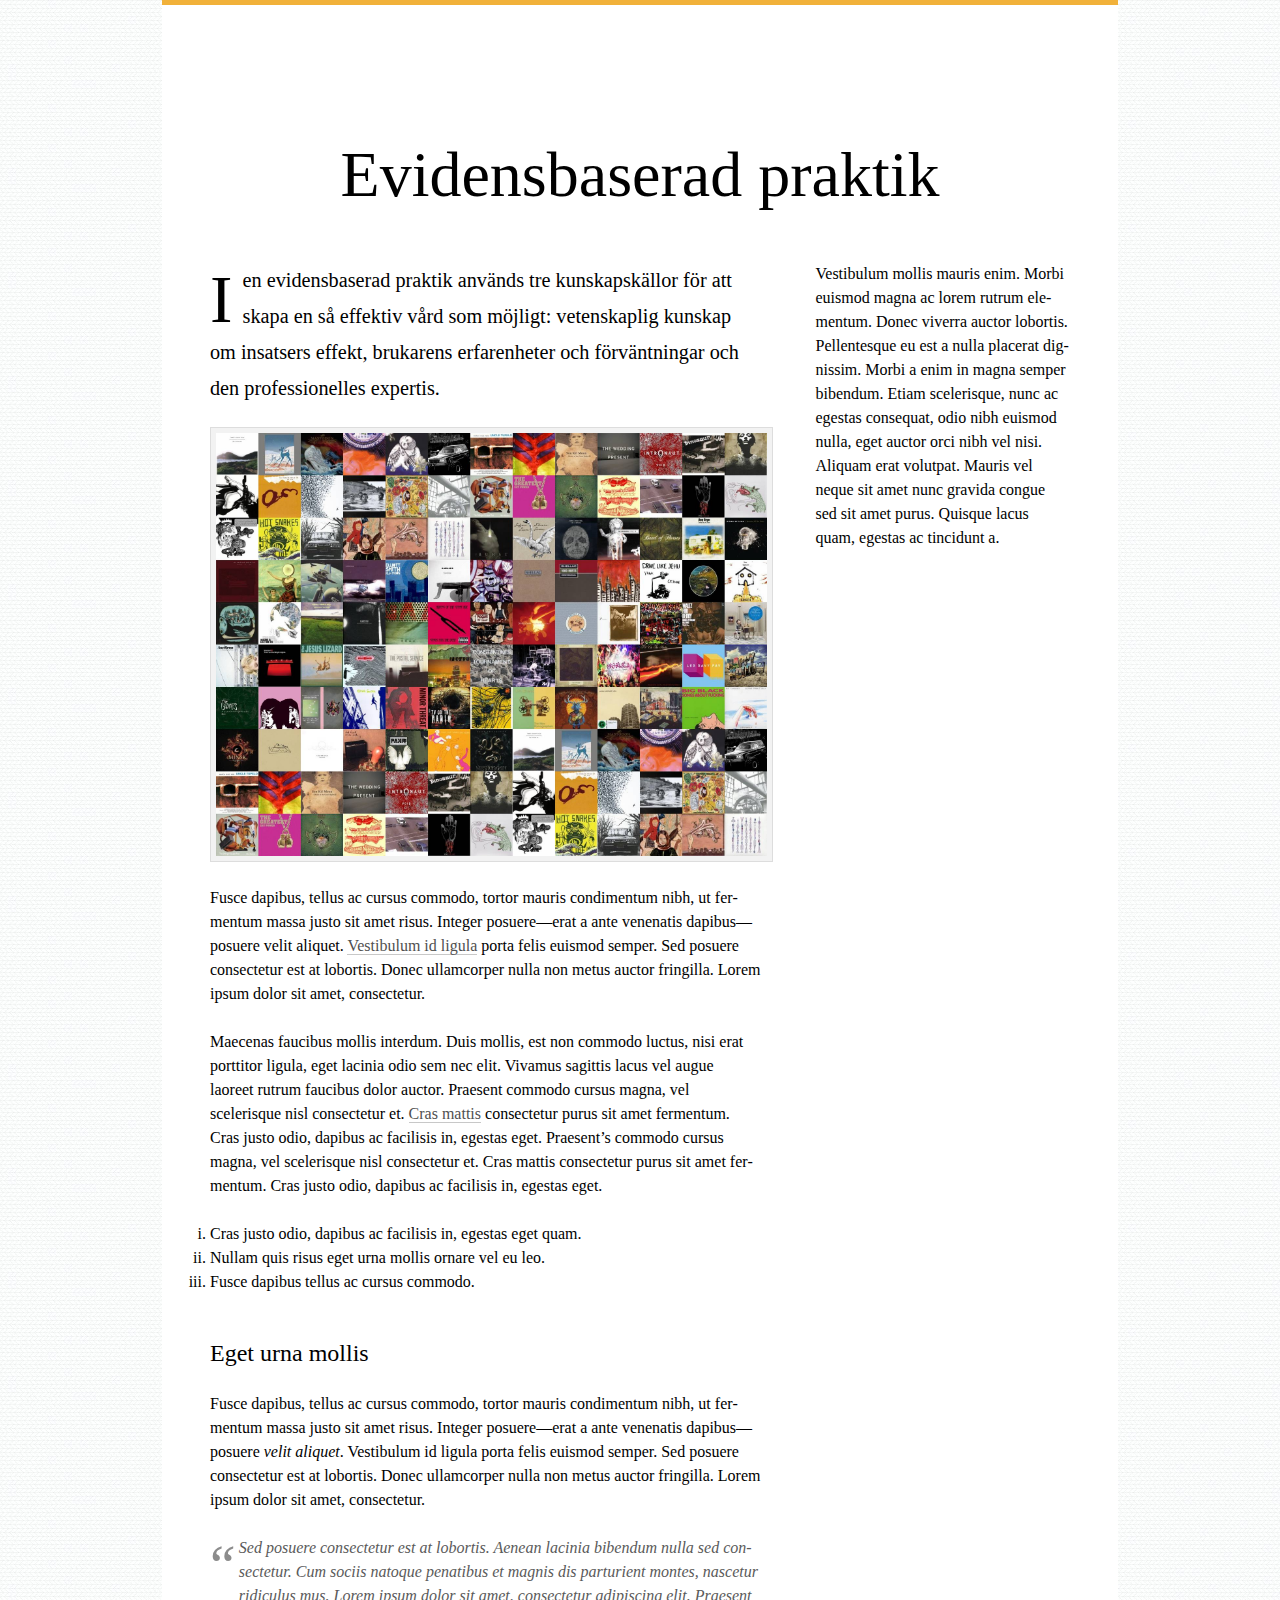
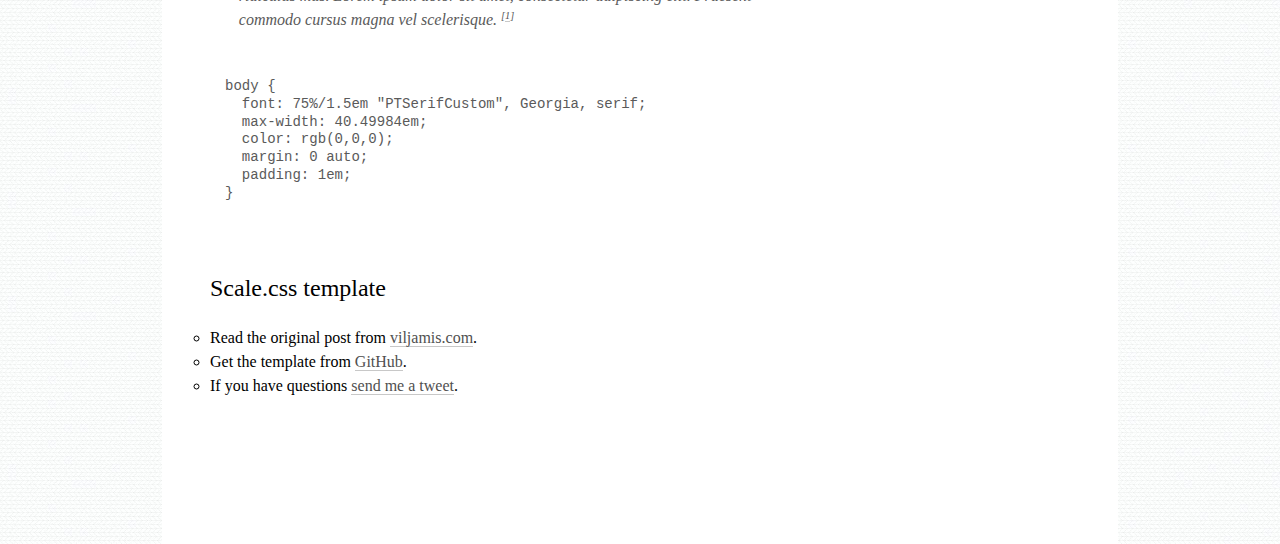
<file: _backup/20120412/index.html>
<!DOCTYPE html>
<!--[if lt IE 9]><html class="no-js ie" lang="en"><![endif]-->
<!--[if IE 9]><html class="no-js ie9" lang="en"><![endif]-->
<!--[if gt IE 9]><!--><html class="no-js" lang="en"><!--<![endif]-->
<head>
  <meta charset="utf-8">
  <title>Evidensbaserad praktik</title>
  <meta name="author" content="">
  <meta name="viewport" content="width=device-width,initial-scale=1">
  <link rel="stylesheet" href="style.css">
  <script src="js/libs/modernizr-2.0.6.min.js"></script>
</head>
<body>

<header role="banner" class="clearfix">

<ul id="Accessibility">
    <li><a href="#Content">Hoppa till innehåll</a></li>
    <li><a href="#Navigation">Hoppa till navigering</a></li>
</ul>

<div class="container">
<h1>Evidensbaserad praktik</h1>



</div><!-- /container -->
</header>

<section id="Content" role="content" class="clearfix">
<section role="main" class="container">

<article>
    <h2 class="dropcap">I en evidensbaserad praktik används tre kunskapskällor för att skapa en så effektiv vård som möjligt: vetenskaplig kunskap om insatsers effekt, brukarens erfarenheter och förväntningar och den professionelles expertis.</h2>
    <p><img src="img/last.fm%20wallpaper.jpg" alt="last.fm%20wallpaper" width="1690" height="1300" />Fusce dapibus, tellus ac cursus commodo, tortor mauris condimentum nibh, ut fermentum massa justo sit amet risus. Integer posuere&mdash;erat a ante venenatis dapibus&mdash;posuere velit aliquet. <a href="#">Vestibulum id ligula</a> porta felis euismod semper. Sed posuere consectetur est at lobortis. Donec ullamcorper nulla non metus auctor fringilla. Lorem ipsum dolor sit amet, consectetur.</p>
    <p>Maecenas faucibus mollis interdum. Duis mollis, est non commodo luctus, nisi erat porttitor ligula, eget lacinia odio sem nec elit. Vivamus sagittis lacus vel augue laoreet rutrum faucibus dolor auctor. Praesent commodo cursus magna, vel scelerisque nisl consectetur et. <a href="#" rel="external">Cras mattis</a> consectetur purus sit amet fermentum. Cras justo odio, dapibus ac facilisis in, egestas eget. Praesent&#8217;s commodo cursus magna, vel scelerisque nisl consectetur et. Cras mattis consectetur purus sit amet fermentum. Cras justo odio, dapibus ac facilisis in, egestas eget.</p>
    
      <ol>
        <li>Cras justo odio, dapibus ac facilisis in, egestas eget quam.</li>
        <li>Nullam quis risus eget urna mollis ornare vel eu leo.</li>
        <li>Fusce dapibus tellus ac cursus commodo.</li>
      </ol>
    <h3>Eget urna mollis</h3>
    <p>Fusce dapibus, tellus ac cursus commodo, tortor mauris condimentum nibh, ut fermentum massa justo sit amet risus. Integer posuere&mdash;erat a ante venenatis dapibus&mdash;posuere <em>velit aliquet</em>. Vestibulum id ligula porta felis euismod semper. Sed posuere consectetur est at lobortis. Donec ullamcorper nulla non metus auctor fringilla. Lorem ipsum dolor sit amet, consectetur.</p>
    <blockquote>
      <p>Sed posuere consectetur est at lobortis. Aenean lacinia bibendum nulla sed consectetur. Cum sociis natoque penatibus et magnis dis parturient montes, nascetur ridiculus mus. Lorem ipsum dolor sit amet, consectetur adipiscing elit. Praesent commodo cursus magna vel scelerisque. <sup>[<a href="#cite1">1</a>]</sup></p>
    </blockquote>
    <pre><code>body {
  font: 75%/1.5em "PTSerifCustom", Georgia, serif;
  max-width: 40.49984em;
  color: rgb(0,0,0);
  margin: 0 auto;
  padding: 1em;
}</code></pre>
    <h3>Scale.css template</h3>
    <ul>
      <li>Read the original post from <a href="http://viljamis.com/blog/2012/typography/" class="highlight" rel="external">viljamis.com</a>.</li>
      <li>Get the template from <a href="https://github.com/viljamis/Scale" class="highlight" rel="external">GitHub</a>.</li>
      <li>If you have questions <a href="http://twitter.com/viljamis" class="highlight" rel="external">send me a tweet</a>.</li>
    </ul>

</article>

</section><!-- end section main -->

<aside role="complementary">
<p>Vestibulum mollis mauris enim. Morbi euismod magna ac lorem rutrum elementum. Donec viverra auctor lobortis. Pellentesque eu est a nulla placerat dignissim. Morbi a enim in magna semper bibendum. Etiam scelerisque, nunc ac egestas consequat, odio nibh euismod nulla, eget auctor orci nibh vel nisi. Aliquam erat volutpat. Mauris vel neque sit amet nunc gravida congue sed sit amet purus. Quisque lacus quam, egestas ac tincidunt a.</p>
</aside><!-- end complementary -->
<!-- <?php get_sidebar(); ?> -->

</section><!-- end section Content -->


<script src="js/scripts.js"></script>
</body>
</html>
</file>
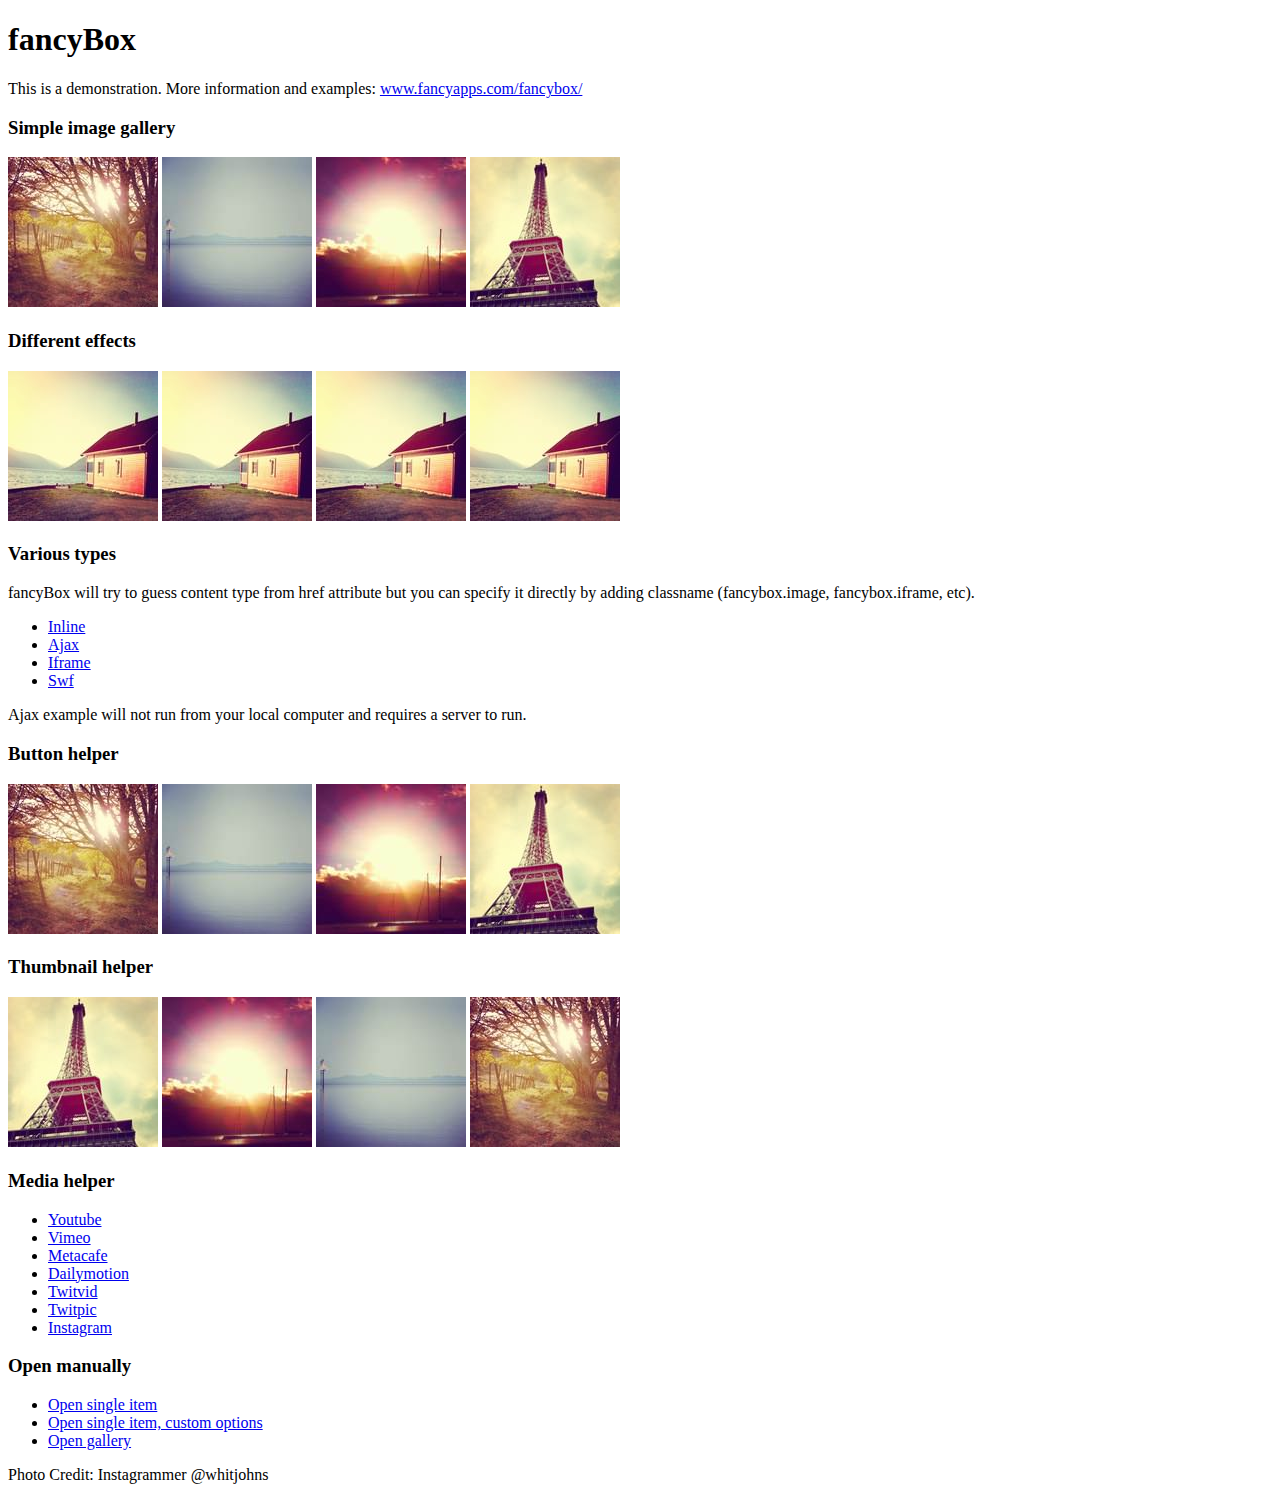
<file: wp-content/themes/ep/js/libs/fancybox/demo/index.html>
<!DOCTYPE html>
<html>
<head>
	<title>fancyBox - Fancy jQuery Lightbox Alternative | Demonstration</title>
	<meta http-equiv="Content-Type" content="text/html; charset=UTF-8" />

	<!-- Add jQuery library -->
	<script type="text/javascript" src="../lib/jquery-1.7.2.min.js"></script>

	<!-- Add mousewheel plugin (this is optional) -->
	<script type="text/javascript" src="../lib/jquery.mousewheel-3.0.6.pack.js"></script>

	<!-- Add fancyBox main JS and CSS files -->
	<script type="text/javascript" src="../source/jquery.fancybox.js?v=2.0.6"></script>
	<link rel="stylesheet" type="text/css" href="../source/jquery.fancybox.css?v=2.0.6" media="screen" />

	<!-- Add Button helper (this is optional) -->
	<link rel="stylesheet" type="text/css" href="../source/helpers/jquery.fancybox-buttons.css?v=1.0.2" />
	<script type="text/javascript" src="../source/helpers/jquery.fancybox-buttons.js?v=1.0.2"></script>

	<!-- Add Thumbnail helper (this is optional) -->
	<link rel="stylesheet" type="text/css" href="../source/helpers/jquery.fancybox-thumbs.css?v=1.0.2" />
	<script type="text/javascript" src="../source/helpers/jquery.fancybox-thumbs.js?v=1.0.2"></script>

	<!-- Add Media helper (this is optional) -->
	<script type="text/javascript" src="../source/helpers/jquery.fancybox-media.js?v=1.0.0"></script>

	<script type="text/javascript">
		$(document).ready(function() {
			/*
			 *  Simple image gallery. Uses default settings
			 */

			$('.fancybox').fancybox();

			/*
			 *  Different effects
			 */

			// Change title type, overlay opening speed and opacity
			$(".fancybox-effects-a").fancybox({
				helpers: {
					title : {
						type : 'outside'
					},
					overlay : {
						speedIn : 500,
						opacity : 0.95
					}
				}
			});

			// Disable opening and closing animations, change title type
			$(".fancybox-effects-b").fancybox({
				openEffect  : 'none',
				closeEffect	: 'none',

				helpers : {
					title : {
						type : 'over'
					}
				}
			});

			// Set custom style, close if clicked, change title type and overlay color
			$(".fancybox-effects-c").fancybox({
				wrapCSS    : 'fancybox-custom',
				closeClick : true,

				helpers : {
					title : {
						type : 'inside'
					},
					overlay : {
						css : {
							'background-color' : '#eee'
						}
					}
				}
			});

			// Remove padding, set opening and closing animations, close if clicked and disable overlay
			$(".fancybox-effects-d").fancybox({
				padding: 0,

				openEffect : 'elastic',
				openSpeed  : 150,

				closeEffect : 'elastic',
				closeSpeed  : 150,

				closeClick : true,

				helpers : {
					overlay : null
				}
			});

			/*
			 *  Button helper. Disable animations, hide close button, change title type and content
			 */

			$('.fancybox-buttons').fancybox({
				openEffect  : 'none',
				closeEffect : 'none',

				prevEffect : 'none',
				nextEffect : 'none',

				closeBtn  : false,

				helpers : {
					title : {
						type : 'inside'
					},
					buttons	: {}
				},

				afterLoad : function() {
					this.title = 'Image ' + (this.index + 1) + ' of ' + this.group.length + (this.title ? ' - ' + this.title : '');
				}
			});


			/*
			 *  Thumbnail helper. Disable animations, hide close button, arrows and slide to next gallery item if clicked
			 */

			$('.fancybox-thumbs').fancybox({
				prevEffect : 'none',
				nextEffect : 'none',

				closeBtn  : false,
				arrows    : false,
				nextClick : true,

				helpers : {
					thumbs : {
						width  : 50,
						height : 50
					}
				}
			});

			/*
			 *  Media helper. Group items, disable animations, hide arrows, enable media and button helpers.
			*/
			$('.fancybox-media')
				.attr('rel', 'media-gallery')
				.fancybox({
					openEffect : 'none',
					closeEffect : 'none',
					prevEffect : 'none',
					nextEffect : 'none',

					arrows : false,
					helpers : {
						media : {},
						buttons : {}
					}
				});

			/*
			 *  Open manually
			 */

			$("#fancybox-manual-a").click(function() {
				$.fancybox.open('1_b.jpg');
			});

			$("#fancybox-manual-b").click(function() {
				$.fancybox.open({
					href : 'iframe.html',
					type : 'iframe',
					padding : 5
				});
			});

			$("#fancybox-manual-c").click(function() {
				$.fancybox.open([
					{
						href : '1_b.jpg',
						title : 'My title'
					}, {
						href : '2_b.jpg',
						title : '2nd title'
					}, {
						href : '3_b.jpg'
					}
				], {
					helpers : {
						thumbs : {
							width: 75,
							height: 50
						}
					}
				});
			});


		});
	</script>
	<style type="text/css">
		.fancybox-custom .fancybox-skin {
			box-shadow: 0 0 50px #222;
		}
	</style>
</head>
<body>
	<h1>fancyBox</h1>

	<p>This is a demonstration. More information and examples: <a href="http://fancyapps.com/fancybox/">www.fancyapps.com/fancybox/</a></p>

	<h3>Simple image gallery</h3>
	<p>
		<a class="fancybox" href="1_b.jpg" data-fancybox-group="gallery" title="Lorem ipsum dolor sit amet"><img src="1_s.jpg" alt="" /></a>

		<a class="fancybox" href="2_b.jpg" data-fancybox-group="gallery" title="Etiam quis mi eu elit temp"><img src="2_s.jpg" alt="" /></a>

		<a class="fancybox" href="3_b.jpg" data-fancybox-group="gallery" title="Cras neque mi, semper leon"><img src="3_s.jpg" alt="" /></a>

		<a class="fancybox" href="4_b.jpg" data-fancybox-group="gallery" title="Sed vel sapien vel sem uno"><img src="4_s.jpg" alt="" /></a>
	</p>

	<h3>Different effects</h3>
	<p>
		<a class="fancybox-effects-a" href="5_b.jpg" title="Lorem ipsum dolor sit amet, consectetur adipiscing elit"><img src="5_s.jpg" alt="" /></a>

		<a class="fancybox-effects-b" href="5_b.jpg" title="Lorem ipsum dolor sit amet, consectetur adipiscing elit"><img src="5_s.jpg" alt="" /></a>

		<a class="fancybox-effects-c" href="5_b.jpg" title="Lorem ipsum dolor sit amet, consectetur adipiscing elit"><img src="5_s.jpg" alt="" /></a>

		<a class="fancybox-effects-d" href="5_b.jpg" title="Lorem ipsum dolor sit amet, consectetur adipiscing elit"><img src="5_s.jpg" alt="" /></a>
	</p>

	<h3>Various types</h3>
	<p>
		fancyBox will try to guess content type from href attribute but you can specify it directly by adding classname (fancybox.image, fancybox.iframe, etc).
	</p>
	<ul>
		<li><a class="fancybox" href="#inline1" title="Lorem ipsum dolor sit amet">Inline</a></li>
		<li><a class="fancybox fancybox.ajax" href="ajax.txt">Ajax</a></li>
		<li><a class="fancybox fancybox.iframe" href="iframe.html">Iframe</a></li>
		<li><a class="fancybox" href="http://www.adobe.com/jp/events/cs3_web_edition_tour/swfs/perform.swf">Swf</a></li>
	</ul>

	<div id="inline1" style="width:400px;display: none;">
		<h3>Etiam quis mi eu elit</h3>
		<p>
			Lorem ipsum dolor sit amet, consectetur adipiscing elit. Etiam quis mi eu elit tempor facilisis id et neque. Nulla sit amet sem sapien. Vestibulum imperdiet porta ante ac ornare. Nulla et lorem eu nibh adipiscing ultricies nec at lacus. Cras laoreet ultricies sem, at blandit mi eleifend aliquam. Nunc enim ipsum, vehicula non pretium varius, cursus ac tortor. Vivamus fringilla congue laoreet. Quisque ultrices sodales orci, quis rhoncus justo auctor in. Phasellus dui eros, bibendum eu feugiat ornare, faucibus eu mi. Nunc aliquet tempus sem, id aliquam diam varius ac. Maecenas nisl nunc, molestie vitae eleifend vel, iaculis sed magna. Aenean tempus lacus vitae orci posuere porttitor eget non felis. Donec lectus elit, aliquam nec eleifend sit amet, vestibulum sed nunc.
		</p>
	</div>

	<p>
		Ajax example will not run from your local computer and requires a server to run.
	</p>

	<h3>Button helper</h3>
	<p>
		<a class="fancybox-buttons" data-fancybox-group="button" href="1_b.jpg"><img src="1_s.jpg" alt="" /></a>

		<a class="fancybox-buttons" data-fancybox-group="button" href="2_b.jpg"><img src="2_s.jpg" alt="" /></a>

		<a class="fancybox-buttons" data-fancybox-group="button" href="3_b.jpg"><img src="3_s.jpg" alt="" /></a>

		<a class="fancybox-buttons" data-fancybox-group="button" href="4_b.jpg"><img src="4_s.jpg" alt="" /></a>
	</p>

	<h3>Thumbnail helper</h3>
	<p>
		<a class="fancybox-thumbs" data-fancybox-group="thumb" href="4_b.jpg"><img src="4_s.jpg" alt="" /></a>

		<a class="fancybox-thumbs" data-fancybox-group="thumb" href="3_b.jpg"><img src="3_s.jpg" alt="" /></a>

		<a class="fancybox-thumbs" data-fancybox-group="thumb" href="2_b.jpg"><img src="2_s.jpg" alt="" /></a>

		<a class="fancybox-thumbs" data-fancybox-group="thumb" href="1_b.jpg"><img src="1_s.jpg" alt="" /></a>
	</p>

	<h3>Media helper</h3>
	<ul>
		<li><a class="fancybox-media" href="http://www.youtube.com/watch?v=opj24KnzrWo">Youtube</a></li>
		<li><a class="fancybox-media" href="http://vimeo.com/25634903">Vimeo</a></li>
		<li><a class="fancybox-media" href="http://www.metacafe.com/watch/7635964/">Metacafe</a></li>
		<li><a class="fancybox-media" href="http://www.dailymotion.com/video/xoeylt_electric-guest-this-head-i-hold_music">Dailymotion</a></li>
		<li><a class="fancybox-media" href="http://twitvid.com/QY7MD">Twitvid</a></li>
		<li><a class="fancybox-media" href="http://twitpic.com/7p93st">Twitpic</a></li>
		<li><a class="fancybox-media" href="http://instagr.am/p/IejkuUGxQn">Instagram</a></li>
	</ul>

	<h3>Open manually</h3>
	<ul>
		<li><a id="fancybox-manual-a" href="javascript:;">Open single item</a></li>
		<li><a id="fancybox-manual-b" href="javascript:;">Open single item, custom options</a></li>
		<li><a id="fancybox-manual-c" href="javascript:;">Open gallery</a></li>
	</ul>

	<p>
		Photo Credit: Instagrammer @whitjohns
	</p>
</body>
</html>
</file>
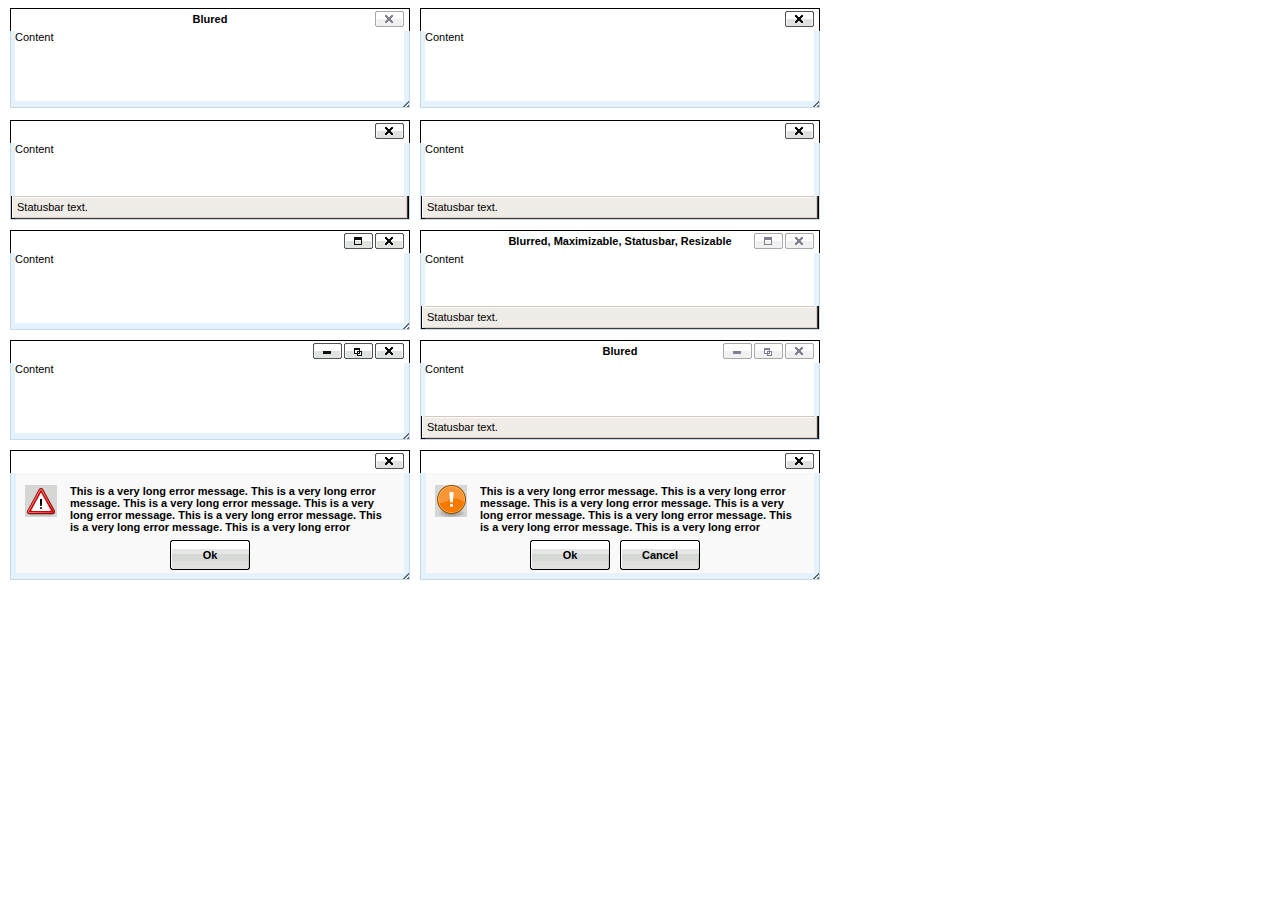
<file: wp-includes/js/tinymce/plugins/inlinepopups/template.htm>
<!-- <!DOCTYPE html PUBLIC "-//W3C//DTD XHTML 1.0 Strict//EN" "http://www.w3.org/TR/xhtml1/DTD/xhtml1-strict.dtd"> -->
<html xmlns="http://www.w3.org/1999/xhtml">
<head>
<title>Template for dialogs</title>
<link rel="stylesheet" type="text/css" href="skins/clearlooks2/window.css?ver=349-20120314" />
</head>
<body>

<div class="mceEditor">
	<div class="clearlooks2" style="width:400px; height:100px; left:10px;">
		<div class="mceWrapper">
			<div class="mceTop">
				<div class="mceLeft"></div>
				<div class="mceCenter"></div>
				<div class="mceRight"></div>
				<span>Blured</span>
			</div>

			<div class="mceMiddle">
				<div class="mceLeft"></div>
				<span>Content</span>
				<div class="mceRight"></div>
			</div>

			<div class="mceBottom">
				<div class="mceLeft"></div>
				<div class="mceCenter"></div>
				<div class="mceRight"></div>
				<span>Statusbar text.</span>
			</div>

			<a class="mceMove" href="#"></a>
			<a class="mceMin" href="#"></a>
			<a class="mceMax" href="#"></a>
			<a class="mceMed" href="#"></a>
			<a class="mceClose" href="#"></a>
			<a class="mceResize mceResizeN" href="#"></a>
			<a class="mceResize mceResizeS" href="#"></a>
			<a class="mceResize mceResizeW" href="#"></a>
			<a class="mceResize mceResizeE" href="#"></a>
			<a class="mceResize mceResizeNW" href="#"></a>
			<a class="mceResize mceResizeNE" href="#"></a>
			<a class="mceResize mceResizeSW" href="#"></a>
			<a class="mceResize mceResizeSE" href="#"></a>
		</div>
	</div>

	<div class="clearlooks2" style="width:400px; height:100px; left:420px;">
		<div class="mceWrapper mceMovable mceFocus">
			<div class="mceTop">
				<div class="mceLeft"></div>
				<div class="mceCenter"></div>
				<div class="mceRight"></div>
				<span>Focused</span>
			</div>

			<div class="mceMiddle">
				<div class="mceLeft"></div>
				<span>Content</span>
				<div class="mceRight"></div>
			</div>

			<div class="mceBottom">
				<div class="mceLeft"></div>
				<div class="mceCenter"></div>
				<div class="mceRight"></div>
				<span>Statusbar text.</span>
			</div>

			<a class="mceMove" href="#"></a>
			<a class="mceMin" href="#"></a>
			<a class="mceMax" href="#"></a>
			<a class="mceMed" href="#"></a>
			<a class="mceClose" href="#"></a>
			<a class="mceResize mceResizeN" href="#"></a>
			<a class="mceResize mceResizeS" href="#"></a>
			<a class="mceResize mceResizeW" href="#"></a>
			<a class="mceResize mceResizeE" href="#"></a>
			<a class="mceResize mceResizeNW" href="#"></a>
			<a class="mceResize mceResizeNE" href="#"></a>
			<a class="mceResize mceResizeSW" href="#"></a>
			<a class="mceResize mceResizeSE" href="#"></a>
		</div>
	</div>

	<div class="clearlooks2" style="width:400px; height:100px; left:10px; top:120px;">
		<div class="mceWrapper mceMovable mceFocus mceStatusbar">
			<div class="mceTop">
				<div class="mceLeft"></div>
				<div class="mceCenter"></div>
				<div class="mceRight"></div>
				<span>Statusbar</span>
			</div>

			<div class="mceMiddle">
				<div class="mceLeft"></div>
				<span>Content</span>
				<div class="mceRight"></div>
			</div>

			<div class="mceBottom">
				<div class="mceLeft"></div>
				<div class="mceCenter"></div>
				<div class="mceRight"></div>
				<span>Statusbar text.</span>
			</div>

			<a class="mceMove" href="#"></a>
			<a class="mceMin" href="#"></a>
			<a class="mceMax" href="#"></a>
			<a class="mceMed" href="#"></a>
			<a class="mceClose" href="#"></a>
			<a class="mceResize mceResizeN" href="#"></a>
			<a class="mceResize mceResizeS" href="#"></a>
			<a class="mceResize mceResizeW" href="#"></a>
			<a class="mceResize mceResizeE" href="#"></a>
			<a class="mceResize mceResizeNW" href="#"></a>
			<a class="mceResize mceResizeNE" href="#"></a>
			<a class="mceResize mceResizeSW" href="#"></a>
			<a class="mceResize mceResizeSE" href="#"></a>
		</div>
	</div>

	<div class="clearlooks2" style="width:400px; height:100px; left:420px; top:120px;">
		<div class="mceWrapper mceMovable mceFocus mceStatusbar mceResizable">
			<div class="mceTop">
				<div class="mceLeft"></div>
				<div class="mceCenter"></div>
				<div class="mceRight"></div>
				<span>Statusbar, Resizable</span>
			</div>

			<div class="mceMiddle">
				<div class="mceLeft"></div>
				<span>Content</span>
				<div class="mceRight"></div>
			</div>

			<div class="mceBottom">
				<div class="mceLeft"></div>
				<div class="mceCenter"></div>
				<div class="mceRight"></div>
				<span>Statusbar text.</span>
			</div>

			<a class="mceMove" href="#"></a>
			<a class="mceMin" href="#"></a>
			<a class="mceMax" href="#"></a>
			<a class="mceMed" href="#"></a>
			<a class="mceClose" href="#"></a>
			<a class="mceResize mceResizeN" href="#"></a>
			<a class="mceResize mceResizeS" href="#"></a>
			<a class="mceResize mceResizeW" href="#"></a>
			<a class="mceResize mceResizeE" href="#"></a>
			<a class="mceResize mceResizeNW" href="#"></a>
			<a class="mceResize mceResizeNE" href="#"></a>
			<a class="mceResize mceResizeSW" href="#"></a>
			<a class="mceResize mceResizeSE" href="#"></a>
		</div>
	</div>

	<div class="clearlooks2" style="width:400px; height:100px; left:10px; top:230px;">
		<div class="mceWrapper mceMovable mceFocus mceResizable mceMaximizable">
			<div class="mceTop">
				<div class="mceLeft"></div>
				<div class="mceCenter"></div>
				<div class="mceRight"></div>
				<span>Resizable, Maximizable</span>
			</div>

			<div class="mceMiddle">
				<div class="mceLeft"></div>
				<span>Content</span>
				<div class="mceRight"></div>
			</div>

			<div class="mceBottom">
				<div class="mceLeft"></div>
				<div class="mceCenter"></div>
				<div class="mceRight"></div>
				<span>Statusbar text.</span>
			</div>

			<a class="mceMove" href="#"></a>
			<a class="mceMin" href="#"></a>
			<a class="mceMax" href="#"></a>
			<a class="mceMed" href="#"></a>
			<a class="mceClose" href="#"></a>
			<a class="mceResize mceResizeN" href="#"></a>
			<a class="mceResize mceResizeS" href="#"></a>
			<a class="mceResize mceResizeW" href="#"></a>
			<a class="mceResize mceResizeE" href="#"></a>
			<a class="mceResize mceResizeNW" href="#"></a>
			<a class="mceResize mceResizeNE" href="#"></a>
			<a class="mceResize mceResizeSW" href="#"></a>
			<a class="mceResize mceResizeSE" href="#"></a>
		</div>
	</div>

	<div class="clearlooks2" style="width:400px; height:100px; left:420px; top:230px;">
		<div class="mceWrapper mceMovable mceStatusbar mceResizable mceMaximizable">
			<div class="mceTop">
				<div class="mceLeft"></div>
				<div class="mceCenter"></div>
				<div class="mceRight"></div>
				<span>Blurred, Maximizable, Statusbar, Resizable</span>
			</div>

			<div class="mceMiddle">
				<div class="mceLeft"></div>
				<span>Content</span>
				<div class="mceRight"></div>
			</div>

			<div class="mceBottom">
				<div class="mceLeft"></div>
				<div class="mceCenter"></div>
				<div class="mceRight"></div>
				<span>Statusbar text.</span>
			</div>

			<a class="mceMove" href="#"></a>
			<a class="mceMin" href="#"></a>
			<a class="mceMax" href="#"></a>
			<a class="mceMed" href="#"></a>
			<a class="mceClose" href="#"></a>
			<a class="mceResize mceResizeN" href="#"></a>
			<a class="mceResize mceResizeS" href="#"></a>
			<a class="mceResize mceResizeW" href="#"></a>
			<a class="mceResize mceResizeE" href="#"></a>
			<a class="mceResize mceResizeNW" href="#"></a>
			<a class="mceResize mceResizeNE" href="#"></a>
			<a class="mceResize mceResizeSW" href="#"></a>
			<a class="mceResize mceResizeSE" href="#"></a>
		</div>
	</div>

	<div class="clearlooks2" style="width:400px; height:100px; left:10px; top:340px;">
		<div class="mceWrapper mceMovable mceFocus mceResizable mceMaximized mceMinimizable mceMaximizable">
			<div class="mceTop">
				<div class="mceLeft"></div>
				<div class="mceCenter"></div>
				<div class="mceRight"></div>
				<span>Maximized, Maximizable, Minimizable</span>
			</div>

			<div class="mceMiddle">
				<div class="mceLeft"></div>
				<span>Content</span>
				<div class="mceRight"></div>
			</div>

			<div class="mceBottom">
				<div class="mceLeft"></div>
				<div class="mceCenter"></div>
				<div class="mceRight"></div>
				<span>Statusbar text.</span>
			</div>

			<a class="mceMove" href="#"></a>
			<a class="mceMin" href="#"></a>
			<a class="mceMax" href="#"></a>
			<a class="mceMed" href="#"></a>
			<a class="mceClose" href="#"></a>
			<a class="mceResize mceResizeN" href="#"></a>
			<a class="mceResize mceResizeS" href="#"></a>
			<a class="mceResize mceResizeW" href="#"></a>
			<a class="mceResize mceResizeE" href="#"></a>
			<a class="mceResize mceResizeNW" href="#"></a>
			<a class="mceResize mceResizeNE" href="#"></a>
			<a class="mceResize mceResizeSW" href="#"></a>
			<a class="mceResize mceResizeSE" href="#"></a>
		</div>
	</div>

	<div class="clearlooks2" style="width:400px; height:100px; left:420px; top:340px;">
		<div class="mceWrapper mceMovable mceStatusbar mceResizable mceMaximized mceMinimizable mceMaximizable">
			<div class="mceTop">
				<div class="mceLeft"></div>
				<div class="mceCenter"></div>
				<div class="mceRight"></div>
				<span>Blured</span>
			</div>

			<div class="mceMiddle">
				<div class="mceLeft"></div>
				<span>Content</span>
				<div class="mceRight"></div>
			</div>

			<div class="mceBottom">
				<div class="mceLeft"></div>
				<div class="mceCenter"></div>
				<div class="mceRight"></div>
				<span>Statusbar text.</span>
			</div>

			<a class="mceMove" href="#"></a>
			<a class="mceMin" href="#"></a>
			<a class="mceMax" href="#"></a>
			<a class="mceMed" href="#"></a>
			<a class="mceClose" href="#"></a>
			<a class="mceResize mceResizeN" href="#"></a>
			<a class="mceResize mceResizeS" href="#"></a>
			<a class="mceResize mceResizeW" href="#"></a>
			<a class="mceResize mceResizeE" href="#"></a>
			<a class="mceResize mceResizeNW" href="#"></a>
			<a class="mceResize mceResizeNE" href="#"></a>
			<a class="mceResize mceResizeSW" href="#"></a>
			<a class="mceResize mceResizeSE" href="#"></a>
		</div>
	</div>

	<div class="clearlooks2" style="width:400px; height:130px; left:10px; top:450px;">
		<div class="mceWrapper mceMovable mceFocus mceModal mceAlert">
			<div class="mceTop">
				<div class="mceLeft"></div>
				<div class="mceCenter"></div>
				<div class="mceRight"></div>
				<span>Alert</span>
			</div>

			<div class="mceMiddle">
				<div class="mceLeft"></div>
				<span>
					This is a very long error message. This is a very long error message.
					This is a very long error message. This is a very long error message.
					This is a very long error message. This is a very long error message.
					This is a very long error message. This is a very long error message.
					This is a very long error message. This is a very long error message.
					This is a very long error message. This is a very long error message.
				</span>
				<div class="mceRight"></div>
				<div class="mceIcon"></div>
			</div>

			<div class="mceBottom">
				<div class="mceLeft"></div>
				<div class="mceCenter"></div>
				<div class="mceRight"></div>
			</div>

			<a class="mceMove" href="#"></a>
			<a class="mceButton mceOk" href="#">Ok</a>
			<a class="mceClose" href="#"></a>
		</div>
	</div>

	<div class="clearlooks2" style="width:400px; height:130px; left:420px; top:450px;">
		<div class="mceWrapper mceMovable mceFocus mceModal mceConfirm">
			<div class="mceTop">
				<div class="mceLeft"></div>
				<div class="mceCenter"></div>
				<div class="mceRight"></div>
				<span>Confirm</span>
			</div>

			<div class="mceMiddle">
				<div class="mceLeft"></div>
				<span>
					This is a very long error message. This is a very long error message.
					This is a very long error message. This is a very long error message.
					This is a very long error message. This is a very long error message.
					This is a very long error message. This is a very long error message.
					This is a very long error message. This is a very long error message.
					This is a very long error message. This is a very long error message.
					</span>
				<div class="mceRight"></div>
				<div class="mceIcon"></div>
			</div>

			<div class="mceBottom">
				<div class="mceLeft"></div>
				<div class="mceCenter"></div>
				<div class="mceRight"></div>
			</div>

			<a class="mceMove" href="#"></a>
			<a class="mceButton mceOk" href="#">Ok</a>
			<a class="mceButton mceCancel" href="#">Cancel</a>
			<a class="mceClose" href="#"></a>
		</div>
	</div>
</div>

</body>
</html>
</file>
<file: _backup/20120412/style.css>
/*
Theme Name:         kfsk
Description:        Tema byggt med scale - http://scalecss.com
Version:            20120412
Author:             Johan Edlund
Author URI:         http://edlunddesign.com
*/
/*---------------------------------------------------
    LESS Elements 0.6
  ---------------------------------------------------
    A set of useful LESS mixins by Dmitry Fadeyev
    Special thanks for mixin suggestions to:
      Kris Van Herzeele,
      Benoit Adam,
      Portenart Emile-Victor,
      Ryan Faerman

    More info at: http://lesselements.com
-----------------------------------------------------*/
.sans-serif {
  font-family: "Helvetica Neue", Arial, Helvetica, sans-serif;
}
.monospace {
  font-family: Monaco, Courier New, monospace;
}
.calibri {
  font-family: Calibri, "Helvetica Neue", sans-serif;
}
.ir {
  display: block;
  border: 0;
  text-indent: -999em;
  overflow: hidden;
  background-color: transparent;
  background-repeat: no-repeat;
  text-align: left;
  direction: ltr;
  *line-height: 0;
}
.ir br {
  display: none;
}
.hidden {
  display: none !important;
  visibility: hidden;
}
.visuallyhidden {
  border: 0;
  clip: rect(0 0 0 0);
  height: 1px;
  margin: -1px;
  overflow: hidden;
  padding: 0;
  position: absolute;
  width: 1px;
}
.visuallyhidden.focusable:active,
.visuallyhidden.focusable:focus {
  clip: auto;
  height: auto;
  margin: 0;
  overflow: visible;
  position: static;
  width: auto;
}
.invisible {
  visibility: hidden;
}
.clearfix:before,
.clearfix:after {
  content: "";
  display: table;
}
.clearfix:after {
  clear: both;
}
.clearfix {
  *zoom: 1;
}
.aligncenter,
.alignnone {
  float: left;
}
.alignleft {
  float: left;
}
.alignright {
  float: right;
}
/* Based on  http://nemesisdesign.net/blog/accessibility/nice-css-skip-links-appearing-focus/ */
#Accessibility {
  position: absolute;
  left: 0;
  width: 97%;
  margin-left: 0;
  text-align: center;
  list-style: none;
}
#Accessibility li {
  list-style-type: none;
}
#Accessibility a {
  position: absolute;
  left: -999em;
  top: 1em;
}
#Accessibility a:focus,
#Accessibility a:active {
  position: relative;
  left: 0;
  z-index: 9999;
  height: auto;
  margin: 0 auto;
  padding: .5em 1.5em;
  text-align: center;
  text-decoration: none;
  font-size: 1.7em;
  color: #2B79AB;
  background: rgba(255, 255, 255, 0.8);
  border: 1px dotted #eee;
}
/*
   ######   ######     ###    ##       ########
  ##    ## ##    ##   ## ##   ##       ##
  ##       ##        ##   ##  ##       ##
   ######  ##       ##     ## ##       ######
        ## ##       ######### ##       ##
  ##    ## ##    ## ##     ## ##       ##
   ######   ######  ##     ## ######## ########

  Short URL: http://scalecss.com
--------------------------------------------- */
html,
body,
div,
span,
applet,
object,
iframe,
h1,
h2,
h3,
h4,
h5,
h6,
p,
blockquote,
pre,
a,
abbr,
acronym,
address,
big,
cite,
code,
del,
dfn,
em,
ins,
kbd,
q,
s,
samp,
small,
strike,
strong,
sub,
sup,
tt,
var,
b,
u,
i,
center,
dl,
dt,
dd,
ol,
ul,
li,
fieldset,
form,
label,
legend,
table,
caption,
tbody,
tfoot,
thead,
tr,
th,
td,
article,
aside,
canvas,
details,
embed,
figure,
figcaption,
footer,
hgroup,
menu,
nav,
output,
ruby,
section,
summary,
time,
mark,
audio,
video {
  margin: 0;
  padding: 0;
  border: 0;
  font-size: 100%;
  font: inherit;
  vertical-align: baseline;
}
article,
aside,
details,
figcaption,
figure,
footer,
header,
hgroup,
menu,
nav,
section {
  display: block;
}
strong,
b {
  font-weight: bold;
}
i,
em,
blockquote {
  font-style: italic;
}
html,
body {
  min-height: 100%;
}
html {
  -webkit-text-size-adjust: 100%;
  -ms-text-size-adjust: 100%;
  background: #ffffff;
  overflow-y: scroll;
}
img {
  -ms-interpolation-mode: bicubic;
  background: transparent;
  border: 0;
}
img,
embed,
object,
video {
  max-width: 100%;
  height: inherit;
  _width: 100%;
}
/*
  SELECTIONS
--------------------------------------------- */
::-moz-selection {
  background: #8c9193;
  color: #ffffff;
  text-shadow: none;
}
::selection {
  background: #8c9193;
  color: #ffffff;
  text-shadow: none;
}
::selection:window-inactive {
  background: #8c9193;
  color: #323232;
}
img::selection {
  background: transparent;
}
img::-moz-selection {
  background: transparent;
}
/*
  BASE TYPOGRAPHY
--------------------------------------------- */
html {
  background: #f9f9f9;
}
body {
  font: 75%/1.5em Georgia, serif;
  max-width: 40.49984em;
  border-top: 5px solid #f1b13a;
  color: #000000;
  margin: 0 auto;
  padding: 1em;
  background: #ffffff;
}
.ie body {
  max-width: 32.90612em;
  _width: 32.90612em;
  font-size: 100%;
}
/*   header{background: #f5f4f3;} */
h1,
h2,
h3,
h4,
h5,
h6 {
  -moz-font-feature-settings: "liga=1, kern=1";
  -ms-font-feature-settings: "liga" 1, "kern" 1;
  text-rendering: optimizeLegibility;
  margin-bottom: 1.42382em;
  font-weight: normal;
}
p,
ul,
ol,
dl,
blockquote,
.content img {
  margin-bottom: 1.5em;
  -webkit-hyphens: auto;
  -moz-hyphens: auto;
  hyphens: auto;
}
abbr {
  text-transform: lowercase;
  font-variant: small-caps;
  letter-spacing: 0.1em;
  cursor: help;
}
sub,
sup {
  vertical-align: baseline;
  position: relative;
  font-size: 65%;
  line-height: 0;
}
sub {
  bottom: -0.25em;
}
sup {
  top: -0.5em;
}
blockquote {
  margin: 1.5em 0 1.5em 1.80203em;
  color: #5a5a5a;
  position: relative;
}
blockquote:before {
  -webkit-font-smoothing: antialiased;
  color: #8c8c8c;
  font-size: 3.60406em;
  position: absolute;
  font-style: italic;
  content: "\201C";
  line-height: 1em;
  left: -0.6018em;
  top: 0;
}
ul,
ol {
  margin-left: 1.5em;
}
ul {
  list-style-type: circle;
}
ol {
  list-style-type: lower-roman;
}
h1 {
  margin: .97em 0 .5em;
  line-height: 1.125em;
  font-size: 2em;
}
.ie h1 {
  font-size: 4em;
}
h2 {
  line-height: 1.77777em;
  margin-bottom: 1em;
  font-size: 1.2em;
}
h3 {
  margin: 1.7em 0 .85em;
  line-height: 1.5em;
  font-size: 1.3em;
}
h4 {
  line-height: 1.12382em;
  margin: 0 0 1.3em;
  font-size: 1.2em;
}
h5 {
  text-transform: uppercase;
  letter-spacing: 2px;
  line-height: 1.5em;
  margin: 0 0 1.5em;
  font-size: 1em;
}
h6 {
  font-weight: bold;
  margin: 0 0 1.5em;
}
pre,
code {
  font: 0.9375em/1.26562em monospace, monospace;
  -webkit-font-smoothing: subpixel-antialiased;
}
pre {
  color: #5a5a5a;
  padding: 1.5em 1em;
  margin-bottom: 3em;
  line-height: 1em;
  white-space: pre;
  white-space: pre-wrap;
  word-wrap: break-word;
}
img {
  margin: .5em auto 1.5em auto;
  display: block;
  background: #f2f2f2;
  border: 1px solid #ddd;
  padding: 5px;
}
/*
  LINKS
--------------------------------------------- */
a {
  border-bottom: 1px solid #c8c8c8;
  text-decoration: none;
  color: #505050;
  outline: none;
}
a:hover,
a:focus {
  border-bottom: 1px solid #000000;
  background: rgba(0, 0, 0, 0.05);
  color: #000000;
}
a:active {
  outline: none;
}
sup a {
  text-decoration: none;
}
/*
  PRINT STYLES
--------------------------------------------- */
@media print {
  html {
    border: 0;
  }
  a[href]:after {
    content: " (" attr(href) ")";
  }
  a[href^="javascript:"]:after,
  a[href^="#"]:after {
    content: "";
  }
}
/*
  MIN-WIDTH: 15.652em
--------------------------------------------- */
@media screen and (min-width: 15.652em) {
  body {
    font-size: 87.5%;
  }
  h2 {
    font-size: 1.26562em;
  }
  h3 {
    font-size: 1.5em;
  }
  h4 {
    font-size: 1.26562em;
  }
}
/*
  MIN-WIDTH: 19.9375em
--------------------------------------------- */
@media screen and (min-width: 19.9375em) {
  body {
    font-size: 100%;
    padding: 1.5em;
  }
  h1 {
    font-size: 2.5em;
  }
  .dropcap:first-letter {
    font: 3.32956em/0.7em Georgia, serif;
    -webkit-font-smoothing: antialiased;
    margin: .2em .15em .1em 0;
    float: left;
  }
  .ie9 .dropcap:first-letter {
    margin: .2em .45em 0 0;
    line-height: .9em;
  }
}
/*
  MIN-WIDTH: 29.9375em
--------------------------------------------- */
@media screen and (min-width: 29.9375em) {
  html {
    background: #f9f9f9 url(img/subtle-pattern-11.jpg) repeat;
  }
  body {
    padding: 1.5em 3em;
    max-width: 34.3em;
  }
  ul,
  ol {
    margin-left: 0;
  }
  sup.indent {
    margin-left: -1.5em;
  }
}
/*
  MIN-WIDTH: 38em
--------------------------------------------- */
@media screen and (min-width: 38em) {
  body {
    /* padding: 4.5em 3em 7.59372em; */
  
  }
  h1 {
    margin: .97em 0 .8em;
    font-size: 4em;
    text-align: center;
  }
}
/* 
  MIN-WIDTH: 65em
--------------------------------------------- */
@media screen and (min-width: 60em) {
  body {
    /* padding:4.5em 2.8125em; /* 45px */
  
    padding: 4.5em 3em 7.59372em;
    margin: 0 auto;
    max-width: 53.75em;
    /* background: url(img/grid.gif) repeat; */
  
  }
  header .container {
    max-width: 53.75em;
  }
  [role="content"] {
    max-width: 53.75em;
  }
  [role="main"] {
    max-width: 34.43736em;
    float: left;
  }
  [role="complementary"] {
    max-width: 15.90625em;
    /* 254.5px */
  
    float: right;
  }
  h1 {
    /* margin: .97em 0 .8em; */
  
    font-size: 4em;
  }
}
/*
  MIN-WIDTH: 99.9375em
--------------------------------------------- */
@media screen and (min-width: 99.9375em) {
  body {
    line-height: 1.75em;
    font-size: 112.5%;
  }
  .container {
    max-width: 34.43736em;
  }
}
</file>
<file: wp-includes/js/tinymce/plugins/inlinepopups/skins/clearlooks2/window.css>
/* Clearlooks 2 */

/* Reset */
.clearlooks2, .clearlooks2 div, .clearlooks2 span, .clearlooks2 a {vertical-align:baseline; text-align:left; position:absolute; border:0; padding:0; margin:0; background:transparent; font-family:Arial,Verdana; font-size:11px; color:#000; text-decoration:none; font-weight:normal; width:auto; height:auto; overflow:hidden; display:block}

/* General */
.clearlooks2 {position:absolute; direction:ltr}
.clearlooks2 .mceWrapper {position:static}
.mceEventBlocker {position:fixed; left:0; top:0; background:url(img/horizontal.gif) no-repeat 0 -75px; width:100%; height:100%}
.clearlooks2 .mcePlaceHolder {border:1px solid #000; background:#888; top:0; left:0; opacity:0.5; -ms-filter:'alpha(opacity=50)'; filter:alpha(opacity=50)}
.clearlooks2_modalBlocker {position:fixed; left:0; top:0; width:100%; height:100%; background:#FFF; opacity:0.6; -ms-filter:'alpha(opacity=60)'; filter:alpha(opacity=60); display:none}

/* Top */
.clearlooks2 .mceTop, 
.clearlooks2 .mceTop div {
	top:0; 
	width:100%; 
	height:23px
}
.clearlooks2 .mceTop .mceLeft {
	width:55%; 
	background-image: none;
	border-style: solid none none solid;
	border-width: 1px;
}
.clearlooks2 .mceTop .mceCenter {
}
.clearlooks2 .mceTop .mceRight {
	right:0; 
	width:55%; 
	height:23px; 
	background-image: none;
	border-style: solid solid none none;
	border-width: 1px;
}
.clearlooks2 .mceTop span {
	width:100%;
	font: 12px/20px bold "Lucida Grande","Lucida Sans Unicode",Tahoma,Verdana,sans-serif;
	text-align:center; 
	vertical-align:middle; 
	line-height:23px; 
	font-weight:bold;
}
.clearlooks2 .mceFocus .mceTop .mceLeft {
	background-image: none;
	border-style: solid none none solid;
	border-width: 1px;
}
.clearlooks2 .mceFocus .mceTop .mceCenter {
}
.clearlooks2 .mceFocus .mceTop .mceRight {
	background-image: none;
	border-style: solid solid none none;
	border-width: 1px;
}
.clearlooks2 .mceFocus .mceTop span {
color:#FFF
}

/* Middle */
.clearlooks2 .mceMiddle, .clearlooks2 .mceMiddle div {top:0}
.clearlooks2 .mceMiddle {width:100%; height:100%; clip:rect(23px auto auto auto)}
.clearlooks2 .mceMiddle .mceLeft {left:0; width:5px; height:100%; background:#E4F2FD;border-left:1px solid #c6d9e9}
.clearlooks2 .mceMiddle span {top:23px; left:5px; width:100%; height:100%; background:#FFF}
.clearlooks2 .mceMiddle .mceRight {right:0; width:5px; height:100%; background:#E4F2FD;border-right:1px solid #c6d9e9}

/* Bottom */
.clearlooks2 .mceBottom, .clearlooks2 .mceBottom div {height:6px}
.clearlooks2 .mceBottom {left:0; bottom:0; width:100%;background:#E4F2FD;border-bottom:1px solid #c6d9e9}
.clearlooks2 .mceBottom div {top:0}
.clearlooks2 .mceBottom .mceLeft {left:0; width:5px; background:#E4F2FD  ;border-left:1px solid #c6d9e9}
.clearlooks2 .mceBottom .mceCenter {left:5px; width:100%}
.clearlooks2 .mceBottom .mceRight {right:0; width:6px; background:#E4F2FD url(img/drag.gif) no-repeat;border-right:1px solid #c6d9e9}
.clearlooks2 .mceBottom span {display:none}
.clearlooks2 .mceStatusbar .mceBottom, .clearlooks2 .mceStatusbar .mceBottom div {height:23px}
.clearlooks2 .mceStatusbar .mceBottom .mceLeft {background:url(img/corners.gif) -29px 0}
.clearlooks2 .mceStatusbar .mceBottom .mceCenter {background:url(img/horizontal.gif) 0 -52px}
.clearlooks2 .mceStatusbar .mceBottom .mceRight {background:url(img/corners.gif) -24px 0}
.clearlooks2 .mceStatusbar .mceBottom span {display:block; left:7px; font-family:Arial, Verdana; font-size:11px; line-height:23px}

/* Actions */
.clearlooks2 a {width:29px; height:16px; top:3px;}
.clearlooks2 .mceClose {right:6px; background:url(img/buttons.gif) -87px 0}
.clearlooks2 .mceMin {display:none; right:68px; background:url(img/buttons.gif) 0 0}
.clearlooks2 .mceMed {display:none; right:37px; background:url(img/buttons.gif) -29px 0}
.clearlooks2 .mceMax {display:none; right:37px; background:url(img/buttons.gif) -58px 0}
.clearlooks2 .mceMove {display:none;width:100%;cursor:move;background:url(img/corners.gif) no-repeat -100px -100px}
.clearlooks2 .mceMovable .mceMove {display:block}
.clearlooks2 .mceFocus .mceClose {right:6px; background:url(img/buttons.gif) -87px -16px}
.clearlooks2 .mceFocus .mceMin {right:68px; background:url(img/buttons.gif) 0 -16px}
.clearlooks2 .mceFocus .mceMed {right:37px; background:url(img/buttons.gif) -29px -16px}
.clearlooks2 .mceFocus .mceMax {right:37px; background:url(img/buttons.gif) -58px -16px}
.clearlooks2 .mceFocus .mceClose:hover {right:6px; background:url(img/buttons.gif) -87px -32px}
.clearlooks2 .mceFocus .mceClose:hover {right:6px; background:url(img/buttons.gif) -87px -32px}
.clearlooks2 .mceFocus .mceMin:hover {right:68px; background:url(img/buttons.gif) 0 -32px}
.clearlooks2 .mceFocus .mceMed:hover {right:37px; background:url(img/buttons.gif) -29px -32px}
.clearlooks2 .mceFocus .mceMax:hover {right:37px; background:url(img/buttons.gif) -58px -32px}

/* Resize */
.clearlooks2 .mceResize {top:auto; left:auto; display:none; width:5px; height:5px; background:url(img/horizontal.gif) no-repeat 0 -75px}
.clearlooks2 .mceResizable .mceResize {display:block}
.clearlooks2 .mceResizable .mceMin, .clearlooks2 .mceMax {display:none}
.clearlooks2 .mceMinimizable .mceMin {display:block}
.clearlooks2 .mceMaximizable .mceMax {display:block}
.clearlooks2 .mceMaximized .mceMed {display:block}
.clearlooks2 .mceMaximized .mceMax {display:none}
.clearlooks2 a.mceResizeN {top:0; left:0; width:100%; cursor:n-resize}
.clearlooks2 a.mceResizeNW {top:0; left:0; cursor:nw-resize}
.clearlooks2 a.mceResizeNE {top:0; right:0; cursor:ne-resize}
.clearlooks2 a.mceResizeW {top:0; left:0; height:100%; cursor:w-resize;}
.clearlooks2 a.mceResizeE {top:0; right:0; height:100%; cursor:e-resize}
.clearlooks2 a.mceResizeS {bottom:0; left:0; width:100%; cursor:s-resize}
.clearlooks2 a.mceResizeSW {bottom:0; left:0; cursor:sw-resize}
.clearlooks2 a.mceResizeSE {bottom:0; right:0; cursor:se-resize}

/* Alert/Confirm */
.clearlooks2 .mceButton {font-weight:bold; bottom:10px; width:80px; height:30px; background:url(img/button.gif); line-height:30px; vertical-align:middle; text-align:center; outline:0}
.clearlooks2 .mceMiddle .mceIcon {left:15px; top:35px; width:32px; height:32px}
.clearlooks2 .mceAlert .mceMiddle span, .clearlooks2 .mceConfirm .mceMiddle span {background:transparent;left:60px; top:35px; width:320px; height:50px; font-weight:bold; overflow:auto; white-space:normal}
.clearlooks2 a:hover {font-weight:bold;}
.clearlooks2 .mceAlert .mceMiddle, .clearlooks2 .mceConfirm .mceMiddle {background:#F9F9F9}
.clearlooks2 .mceAlert .mceOk {left:50%; top:auto; margin-left: -40px}
.clearlooks2 .mceAlert .mceIcon {background:url(img/alert.gif)}
.clearlooks2 .mceConfirm .mceOk {left:50%; top:auto; margin-left: -90px}
.clearlooks2 .mceConfirm .mceCancel {left:50%; top:auto}
.clearlooks2 .mceConfirm .mceIcon {background:url(img/confirm.gif)}
</file>
